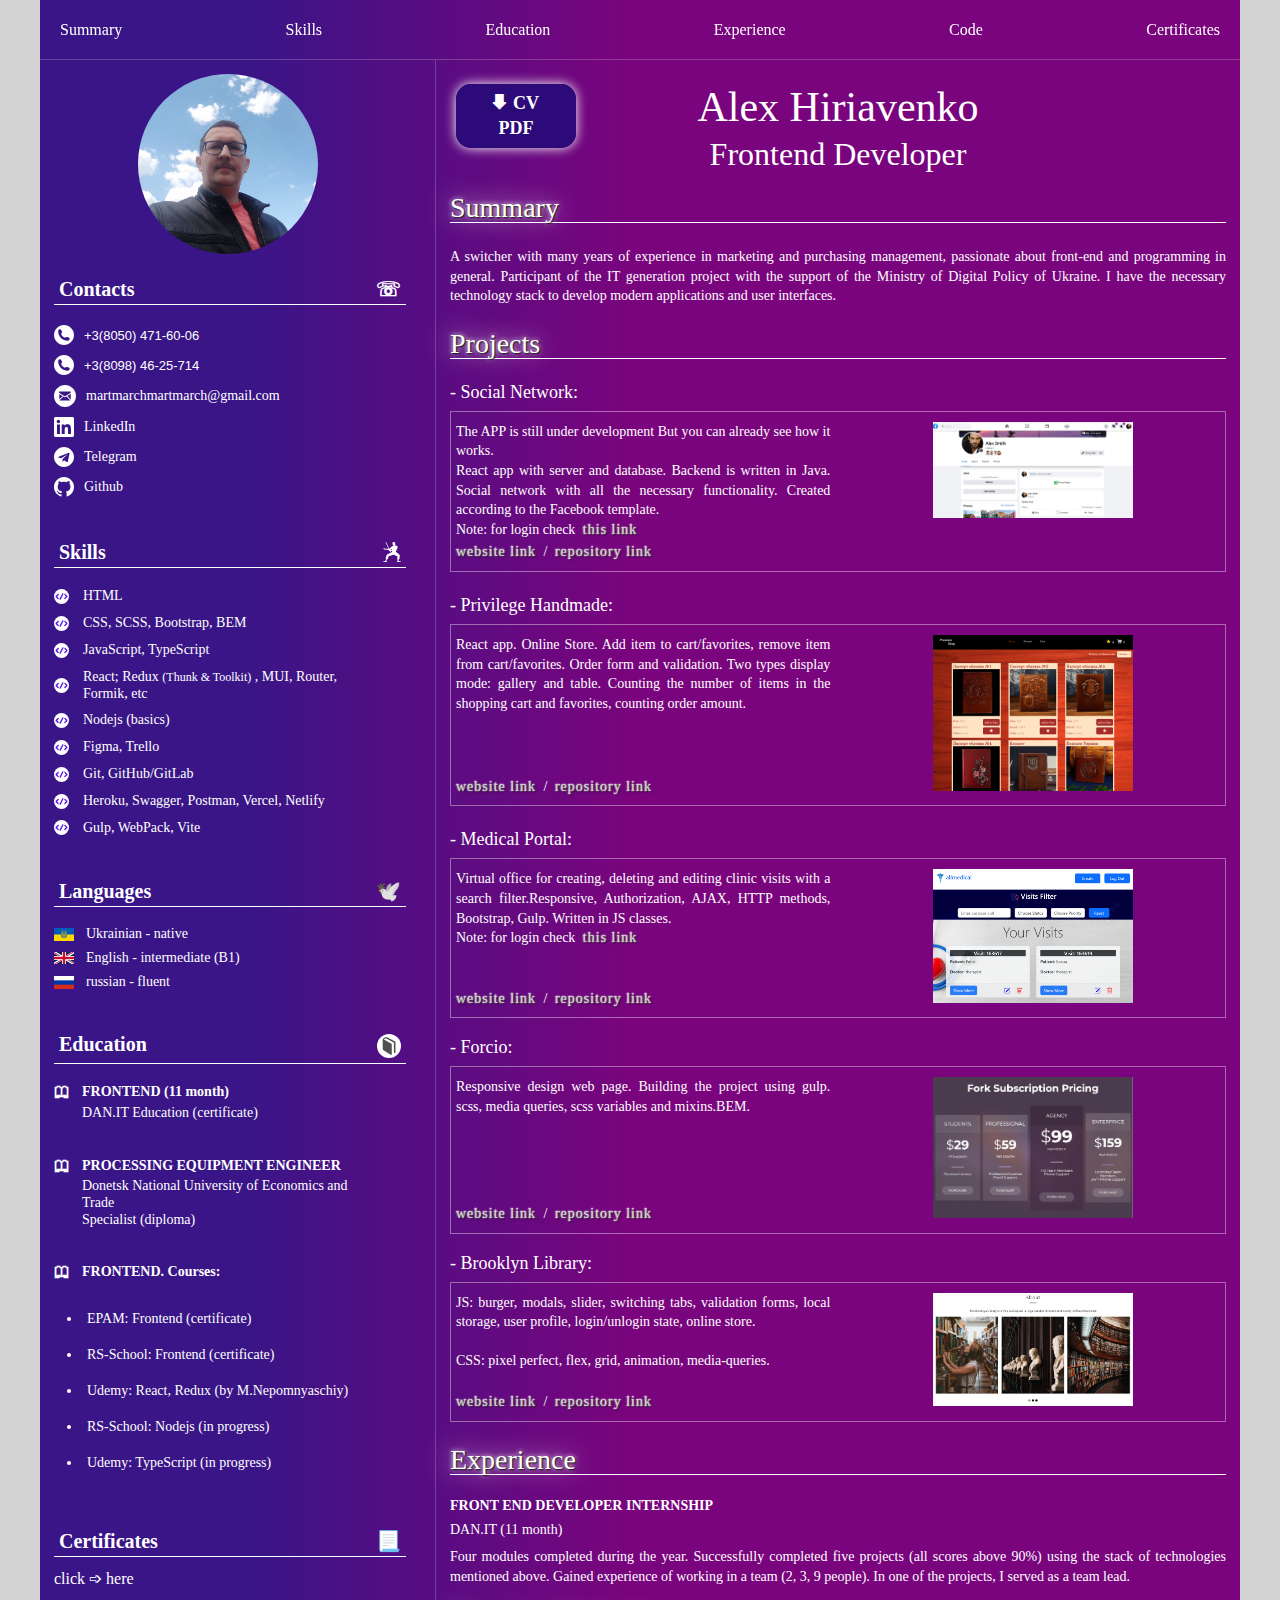
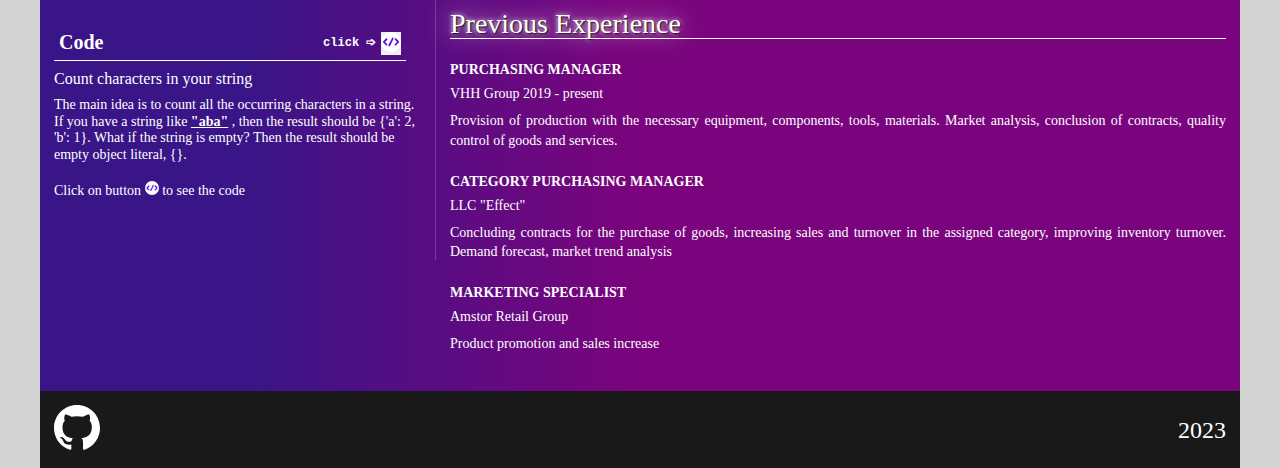
<file: index.html>
<!DOCTYPE html>
<html lang="en">

<head>
    <meta charset="UTF-8" />
    <meta name="viewport" content="width=device-width, initial-scale=1.0" />
    <title>Alex CV</title>
    <link rel="icon" href="./img/favicon-cv.png" type="image/png" sizes="32x32" />
    <link rel="stylesheet" href="./styles/reset.css" />
    <link rel="stylesheet" href="./styles/style.css" />
</head>

<body>
    <div class="container">
        <header>
            <div class="header__avatar">
                <img src="./img/user-photo.jpg" alt="person photo" width="54" height="54" class="avatar__img" />
            </div>
            <nav>
                <ul class="nav-list">
                    <li>
                        <a class="nav-link" href="#summary">Summary</a>
                    </li>

                    <li>
                        <a class="nav-link" href="#skills">Skills</a>
                    </li>

                    <li>
                        <a class="nav-link" href="#edu">Education</a>
                    </li>

                    <li>
                        <a class="nav-link" href="#exp">Experience</a>
                    </li>

                    <li>
                        <a class="nav-link" href="#code">Code</a>
                    </li>

                    <li>
                        <a class="nav-link cert" href="./pages/certificates.html">Certificates</a>
                    </li>
                </ul>
            </nav>
            <a id="pdfLink" class="load-pdf" href="./pdf/Alex_Frontend_CV.pdf" download target="_blank">
                <button><span class="arrow">&#129095;</span>PDF</button>
            </a>
            <button class="burger-btn">Menu</button>
        </header>

        <main>
            <h1 class="cv-title">Alex Hiriavenko</h1>

            <h2 id="summary" class="cv-subtitle">Frontend Developer</h2>

            <a class="load-pdf" href="./pdf/Alex_Frontend_CV.pdf" download>
                <button>
                    <span class="arrow">&#129095;</span>CV<br />
                    <span class="pdf">PDF</span>
                </button>
            </a>
            <section>
                <h3 class="section-title">Summary</h3>

                <p class="about-text">
                    A switcher with many years of experience in marketing
                    and purchasing management, passionate about front-end
                    and programming in general. Participant of the IT
                    generation project with the support of the Ministry of
                    Digital Policy of Ukraine. I have the necessary
                    technology stack to develop modern applications and user
                    interfaces.
                </p>
            </section>

            <section class="projects">
                <h3 class="section-title">Projects</h3>

                <ul>
                    <li class="projects__item">
                        <h4 class="projects__item-title">
                            - Social Network:
                        </h4>

                        <div class="projects__item-description">
                            <div class="projects__item-description-wrapper">
                                <p class="projects__item-description-text">
                                    The APP
                                    <span>is still under development </span>
                                    But you can already see how it works.<br />
                                    React app with server and database.
                                    Backend is written in Java. Social
                                    network with all the necessary
                                    functionality. Created according to the
                                    Facebook template.<br />
                                    Note: for login check
                                    <a target="_blank" class="projects__item-link"
                                        href="https://github.com/AlexHiriavenko/social-network/blob/develop/README.md">this
                                        link</a>
                                </p>

                                <div>
                                    <a class="projects__item-link" href="https://fs-social-network.netlify.app/"
                                        target="_blank">website link</a>

                                    /

                                    <a class="projects__item-link"
                                        href="https://github.com/AlexHiriavenko/social-network/tree/develop"
                                        target="_blank">repository link</a>
                                </div>
                            </div>

                            <div class="projects__img-wrapper">
                                <a class="projects__item-link projects__item-link--hover"
                                    href="https://fs-social-network.netlify.app/" target="_blank">
                                    <img src="./img/social-network.jpg" alt="preview" width="200" />
                                </a>
                            </div>
                        </div>
                    </li>
                    <li class="projects__item">
                        <h4 class="projects__item-title">
                            - Privilege Handmade:
                        </h4>

                        <div class="projects__item-description">
                            <div class="projects__item-description-wrapper">
                                <p class="projects__item-description-text">
                                    React app. Online Store. Add item to
                                    cart/favorites, remove item from
                                    cart/favorites. Order form and
                                    validation. Two types display mode:
                                    gallery and table. Counting the number
                                    of items in the shopping cart and
                                    favorites, counting order amount.
                                </p>

                                <div>
                                    <a class="projects__item-link" href="https://privilege-handmade.netlify.app/"
                                        target="_blank">website link</a>

                                    /

                                    <a class="projects__item-link"
                                        href="https://github.com/AlexHiriavenko/React-onlineStore-HandMade"
                                        target="_blank">repository link</a>
                                </div>
                            </div>

                            <div class="projects__img-wrapper">
                                <a class="projects__item-link projects__item-link--hover"
                                    href="https://privilege-handmade.netlify.app/" target="_blank">
                                    <img src="./img/hand-made.png" alt="preview" width="200" />
                                </a>
                            </div>
                        </div>
                    </li>

                    <li>
                        <h4 class="projects__item-title">
                            - Medical Portal:
                        </h4>

                        <div class="projects__item-description">
                            <div class="projects__item-description-wrapper">
                                <p class="projects__item-description-text">
                                    Virtual office for creating, deleting
                                    and editing clinic visits with a search
                                    filter.Responsive, Authorization, AJAX,
                                    HTTP methods, Bootstrap, Gulp. Written
                                    in JS classes.

                                    <br />
                                    Note: for login check

                                    <a target="_blank" class="projects__item-link"
                                        href="https://github.com/AlexHiriavenko/MedicalPortal-JS-Bstrap-Auth/blob/main/How.Run.Project.md">this
                                        link</a>
                                </p>

                                <div>
                                    <a class="projects__item-link" href="https://medical-portal.netlify.app/"
                                        target="_blank">website link</a>

                                    /

                                    <a class="projects__item-link"
                                        href="https://github.com/AlexHiriavenko/MedicalPortal-JS-Bstrap-Auth"
                                        target="_blank">repository link</a>
                                </div>
                            </div>

                            <div class="projects__img-wrapper">
                                <a class="projects__item-link projects__item-link--hover"
                                    href="https://medical-portal.netlify.app/" target="_blank">
                                    <img src="./img/medical.png" alt="preview" width="200" />
                                </a>
                            </div>
                        </div>
                    </li>

                    <li>
                        <h4 class="projects__item-title">- Forcio:</h4>

                        <div class="projects__item-description">
                            <div class="projects__item-description-wrapper">
                                <p class="projects__item-description-text">
                                    Responsive design web page. Building the
                                    project using gulp. scss, media queries,
                                    scss variables and mixins.BEM.
                                </p>

                                <div>
                                    <a class="projects__item-link"
                                        href="https://alexhiriavenko.github.io/Forkio-responsive-gulp/"
                                        target="_blank">website link</a>

                                    /

                                    <a class="projects__item-link"
                                        href="https://github.com/AlexHiriavenko/Forkio-responsive-gulp"
                                        target="_blank">repository link</a>
                                </div>
                            </div>

                            <div class="projects__img-wrapper">
                                <a class="projects__item-link projects__item-link--hover"
                                    href="https://alexhiriavenko.github.io/Forkio-responsive-gulp/" target="_blank">
                                    <img src="./img/forcio.jpg" alt="preview" width="200" />
                                </a>
                            </div>
                        </div>
                    </li>

                    <li>
                        <h4 class="projects__item-title">
                            - Brooklyn Library:
                        </h4>

                        <div class="projects__item-description">
                            <div class="projects__item-description-wrapper">
                                <p class="projects__item-description-text">
                                    JS: burger, modals, slider, switching
                                    tabs, validation forms, local storage,
                                    user profile, login/unlogin state,
                                    online store.
                                    <br />
                                    <br />
                                    CSS: pixel perfect, flex, grid,
                                    animation, media-queries.
                                </p>

                                <div>
                                    <a class="projects__item-link"
                                        href="https://rolling-scopes-school.github.io/alexhiriavenko-JSFEPRESCHOOL2023Q2/library/"
                                        target="_blank">website link</a>

                                    /

                                    <a class="projects__item-link"
                                        href="https://github.com/AlexHiriavenko/RSSchool/tree/main/projects/library"
                                        target="_blank">repository link</a>
                                </div>
                            </div>

                            <div class="projects__img-wrapper">
                                <a class="projects__item-link projects__item-link--hover"
                                    href="https://rolling-scopes-school.github.io/alexhiriavenko-JSFEPRESCHOOL2023Q2/library/"
                                    target="_blank">
                                    <img src="./img/library.jpg" alt="preview" width="200" />
                                </a>
                            </div>
                        </div>
                    </li>
                </ul>
            </section>

            <section class="experience" id="exp">
                <h3 class="section-title">Experience</h3>

                <ul class="exp__list">
                    <li class="exp__item">
                        <h4 class="exp__title-item">
                            FRONT END DEVELOPER INTERNSHIP
                        </h4>

                        <h5 class="exp__subtitle">DAN.IT (11 month)</h5>

                        <p class="exp__text">
                            Four modules completed during the year.
                            Successfully completed five projects (all scores
                            above 90%) using the stack of technologies
                            mentioned above. Gained experience of working in
                            a team (2, 3, 9 people). In one of the projects,
                            I served as a team lead.
                        </p>
                    </li>
                </ul>
            </section>

            <section class="experience">
                <h3 class="section-title">Previous Experience</h3>

                <ul class="exp__list">
                    <li class="exp__item">
                        <h4 class="exp__title-item">PURCHASING MANAGER</h4>

                        <h5 class="exp__subtitle">
                            VHH Group 2019 - present
                        </h5>

                        <p class="exp__text">
                            Provision of production with the necessary
                            equipment, components, tools, materials. Market
                            analysis, conclusion of contracts, quality
                            control of goods and services.
                        </p>
                    </li>

                    <li class="exp__item">
                        <h4 class="exp__title-item">
                            CATEGORY PURCHASING MANAGER
                        </h4>

                        <h5 class="exp__subtitle">LLC "Effect"</h5>

                        <p class="exp__text">
                            Сoncluding contracts for the purchase of goods,
                            increasing sales and turnover in the assigned
                            category, improving inventory turnover. Demand
                            forecast, market trend analysis
                        </p>
                    </li>

                    <li class="exp__item">
                        <h4 class="exp__title-item">
                            MARKETING SPECIALIST
                        </h4>

                        <h5 class="exp__subtitle">Amstor Retail Group</h5>

                        <p class="exp__text">
                            Product promotion and sales increase
                        </p>
                    </li>
                </ul>
            </section>
        </main>

        <aside>
            <div class="avatar">
                <img src="./img/user-photo.jpg" alt="person photo" width="180" height="180" class="avatar__img" />

                <p class="avatar__message" id="contacts">
                    <span class="avatar__name">I'm Alex.</span>

                    <span class="avatar__greetings">Hello!</span>
                </p>
            </div>

            <section class="contacts">
                <h3 class="section-title">
                    <span>Contacts</span>

                    <span>&#9743;</span>
                </h3>

                <ul class="contacts__list sidebar__list">
                    <li>
                        <a href="tel:+380504716006" class="contacts__link">
                            <img src="./img/icons/phone.svg" alt="phone icon" width="20" />

                            <span>+3(8050) 471-60-06</span>
                        </a>
                    </li>

                    <li>
                        <a href="tel:+380984625714" class="contacts__link">
                            <img src="./img/icons/phone.svg" alt="phone icon" width="20" />

                            <span>+3(8098) 46-25-714</span>
                        </a>
                    </li>

                    <li>
                        <a href="mailto:martmarchmartmarch@gmail.com" class="contacts__link">
                            <img src="./img/icons/email.svg" alt="mail icon" width="22" />

                            <span>
                                martmarchmartmarch@<span>gmail.com</span>
                            </span>
                        </a>
                    </li>

                    <li>
                        <a href="https://www.linkedin.com/in/oleksii-hiriavenko/" class="contacts__link"
                            target="_blank">
                            <img src="./img/icons/linkedin.svg" alt="linkedin icon" width="20" />

                            <span>LinkedIn</span>
                        </a>
                    </li>

                    <li>
                        <a href="https://t.me/AlexHiriavenko" class="contacts__link" target="_blank">
                            <img src="./img/icons/telegram.svg" alt="linkedin icon" width="20" />

                            <span>Telegram</span>
                        </a>
                    </li>
                    <li>
                        <a href="https://github.com/AlexHiriavenko" class="contacts__link" target="_blank">
                            <img src="./img/icons/github.svg" alt="linkedin icon" width="20" />

                            <span>Github</span>
                        </a>
                    </li>
                </ul>
            </section>

            <section class="skills sidebar-section" id="skills">
                <h3 class="section-title">
                    <span>Skills</span>

                    <img src="./img/icons/Ninja.svg" alt="Ninja" width="18" />
                </h3>

                <ul class="skills__list sidebar__list">
                    <li class="skills__item">
                        <img src="./img//icons/code.svg" alt="code icon" width="15" />

                        <span>HTML</span>
                    </li>

                    <li class="skills__item">
                        <img src="./img//icons/code.svg" alt="code icon" width="15" />

                        <span>CSS, SCSS, Bootstrap, BEM</span>
                    </li>

                    <li class="skills__item">
                        <img src="./img//icons/code.svg" alt="code icon" width="15" />

                        <span>JavaScript, TypeScript</span>
                    </li>

                    <li class="skills__item">
                        <img src="./img//icons/code.svg" alt="code icon" width="15" />

                        <span>
                            React; Redux

                            <span class="skills__item-brackets">(Thunk & Toolkit)</span>

                            , MUI, Router, Formik, etc
                        </span>
                    </li>

                    <li class="skills__item">
                        <img src="./img//icons/code.svg" alt="code icon" width="15" />

                        <span>Nodejs (basics)</span>
                    </li>

                    <li class="skills__item">
                        <img src="./img//icons/code.svg" alt="code icon" width="15" />

                        <span>Figma, Trello</span>
                    </li>

                    <li class="skills__item">
                        <img src="./img//icons/code.svg" alt="code icon" width="15" />

                        <span>Git, GitHub/GitLab</span>
                    </li>

                    <li class="skills__item">
                        <img src="./img//icons/code.svg" alt="code icon" width="15" />

                        <span>Heroku, Swagger, Postman, Vercel, Netlify</span>
                    </li>

                    <li class="skills__item">
                        <img src="./img//icons/code.svg" alt="code icon" width="15" />

                        <span>Gulp, WebPack, Vite</span>
                    </li>
                </ul>
            </section>

            <section id="lang">
                <h3 class="section-title">
                    <span>Languages</span>

                    <span>🕊️</span>
                </h3>

                <ul class="sidebar__list lang-list">
                    <li class="lang-item">
                        <img src="./img/icons/Flag_of_Ukraine_3.svg" alt="ua flag" width="20" />

                        <span>Ukrainian - native</span>
                    </li>

                    <li class="lang-item">
                        <img src="./img/icons/Flag_of_the_United_Kingdom_(3-5).svg" alt="uk flag" width="20" />

                        <span>English - intermediate (B1)</span>
                    </li>

                    <li class="lang-item">
                        <img src="./img/icons/Flag_of_Russia.svg" alt="rus flag" width="20" />

                        <span>russian - fluent</span>
                    </li>
                </ul>
            </section>

            <section class="edu" id="edu">
                <h3 class="section-title">
                    <span>Education</span>

                    <img src="./img/icons/courses.svg" alt="book" width="24" />
                </h3>

                <ul class="sidebar__list edu__list">
                    <li class="edu__item">
                        <h4 class="edu__title-item">FRONTEND (11 month)</h4>

                        <p class="edu__text">DAN.IT Education (certificate)</p>
                    </li>

                    <li class="edu__item">
                        <h4 class="edu__title-item">
                            PROCESSING EQUIPMENT ENGINEER
                        </h4>

                        <p class="edu__text">
                            Donetsk National University of Economics and
                            Trade<br>
                            Specialist (diploma)
                        </p>
                    </li>

                    <li class="edu__item">
                        <h4 class="edu__title-item">
                            FRONTEND. Courses:
                        </h4>

                        <ul class="sidebar__list edu__sublist">

                            <li class="edu__sub-item">
                                EPAM: Frontend (certificate)
                            </li>

                            <li class="edu__sub-item">
                                RS-School: Frontend (certificate)
                            </li>

                            <li class="edu__sub-item">
                                Udemy: React, Redux (by M.Nepomnyaschiy)
                            </li>

                            <li class="edu__sub-item">
                                RS-School: Nodejs (in progress)
                            </li>

                            <li class="edu__sub-item">
                                Udemy: TypeScript (in progress)
                            </li>
                        </ul>
                    </li>
                </ul>
            </section>

            <section>
                <h3 class="section-title">
                    <span>Сertificates</span>

                    <span>📃</span>
                </h3>

                <a class="cert__link" href="./pages/certificates.html">click &#10153; here</a>
            </section>

            <section class="code">
                <h3 class="section-title sidebar-sert">
                    <span>Code</span>

                    <span class="code__btn-wrap">
                        <span class="code__click">click &#10153;</span>

                        <button class="code__btn">
                            <img src="./img/icons/code.svg" alt="code" width="20" />
                        </button>
                    </span>
                </h3>

                <h4 class="code__title">Count characters in your string</h4>

                <p class="code__text">
                    The main idea is to count all the occurring characters
                    in a string. If you have a string like

                    <span>"aba"</span>

                    , then the result should be {'a': 2, 'b': 1}. What if
                    the string is empty? Then the result should be empty
                    object literal, {}.

                    <br />
                    <br />
                    Click on button

                    <img src="./img/icons/code.svg" alt="code icon" width="14" />

                    to see the code
                </p>

                <div class="code_wrap" id="code">
                    <code>
                            <span class="code__span">
                                function count(string) {

                                <br />
                                &nbsp;&nbsp;return string.split("").reduce((obj,
                                prop) =&gt;{

                                <br />
                                &nbsp;&nbsp;&nbsp;&nbsp;obj[prop] = (obj[prop]
                                || 0) + 1;

                                <br />
                                &nbsp;&nbsp;&nbsp;&nbsp;return obj;

                                <br />
                                &nbsp;&nbsp;},{})

                                <br />
                                }
                            </span>
                        </code>

                    <div class="close">✖</div>
                </div>
            </section>
        </aside>
        <footer>
            <ul class="footer__list">
                <li>
                    <a href="https://github.com/AlexHiriavenko" target="_blank"><img src="./img/icons/github.svg"
                            alt="logo github" width="46" /></a>
                </li>
                <li><time datetime="2023">2023</time></li>
                <!-- <li>
                        <a href="https://rs.school/js/" target="_blank"
                            ><img
                                src="./img/icons/rsschool.svg"
                                alt="logo rsschool"
                                width="100"
                        /></a>
                    </li> -->
            </ul>
        </footer>
    </div>

    <script src="./js/index.js"></script>
</body>

</html>
</file>
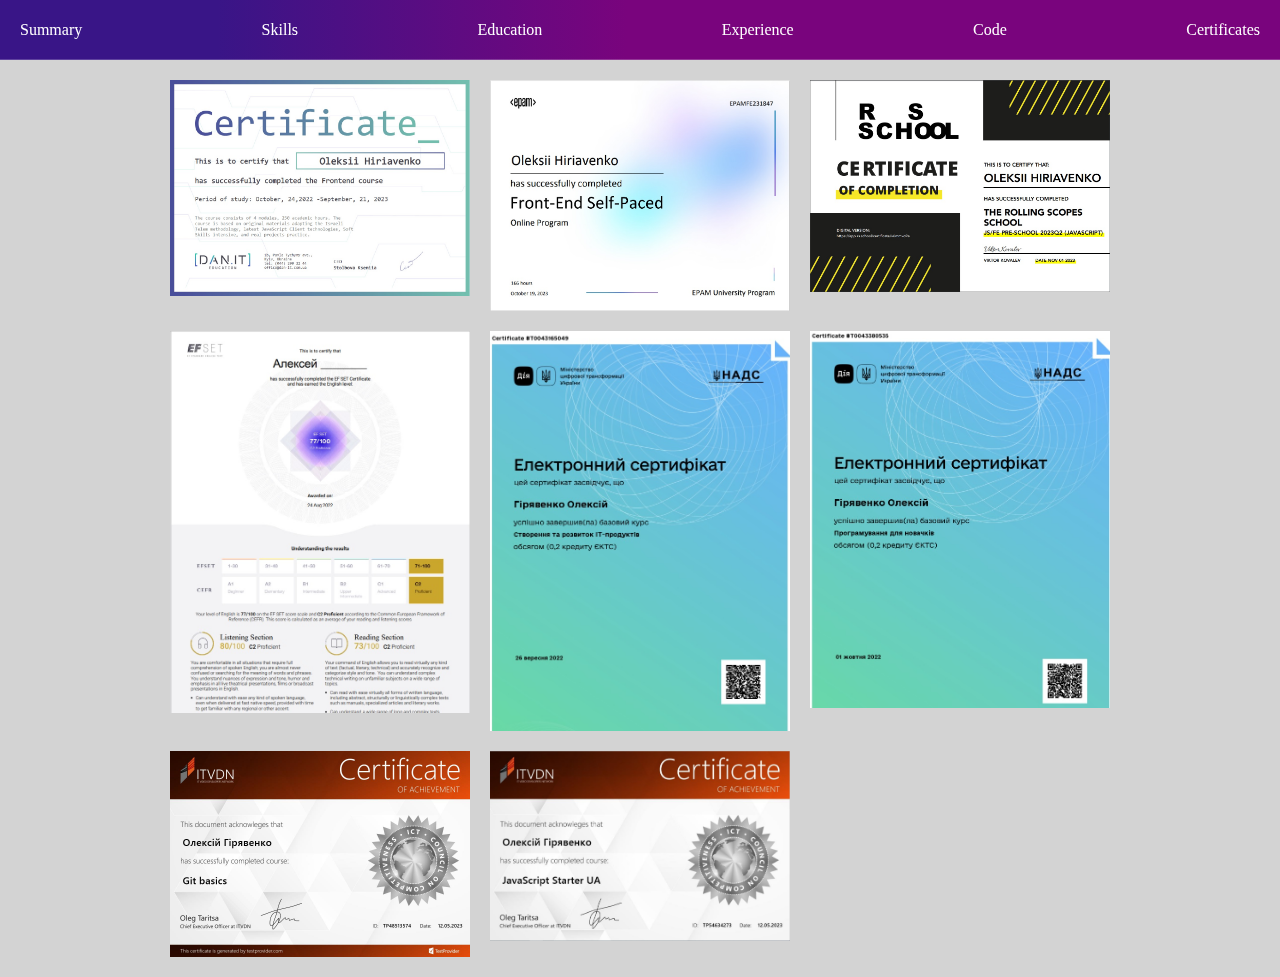
<file: pages/certificates.html>
<!DOCTYPE html>
<html lang="en">

<head>
    <meta charset="UTF-8" />
    <meta name="viewport" content="width=device-width, initial-scale=1.0" />
    <title>Certificates</title>
    <link rel="icon" href="../img/favicon-cv.png" type="image/png" sizes="32x32" />
    <link rel="stylesheet" href="../styles/reset.css" />
    <link rel="stylesheet" href="../styles/style.css" />
    <link rel="stylesheet" href="./styles-cert.css" />
</head>

<body>
    <div>
        <header>
            <div></div>
            <nav>
                <ul class="nav-list">
                    <li>
                        <a class="nav-link" href="../index.html#summary">Summary</a>
                    </li>

                    <li>
                        <a class="nav-link" href="../index.html#skills">Skills</a>
                    </li>

                    <li>
                        <a class="nav-link" href="../index.html#edu">Education</a>
                    </li>

                    <li>
                        <a class="nav-link" href="../index.html#exp">Experience</a>
                    </li>

                    <li>
                        <a class="nav-link" href="../index.html#code">Code</a>
                    </li>

                    <li>
                        <a class="nav-link" href="#">Certificates</a>
                    </li>
                </ul>
            </nav>
            <button class="burger-btn">Menu</button>
        </header>
        <div class="cert-gallery">
            <img class="img-cert" src="../img/cert/DanIT.jpg" alt="cert" width="300" />
            <img class="img-cert" src="../img/cert/epam-frontend.jpg" alt="cert" width="300" />
            <img class="img-cert" src="../img/cert/RSS-frontend.jpg" alt="cert" width="300" />
            <img class="img-cert" src="../img/cert/eng.jpg" alt="cert" width="300" />
            <img class="img-cert" src="../img/cert/it-porducts.jpg" alt="cert" width="300" />
            <img class="img-cert" src="../img/cert/programming-basics.jpg" alt="cert" width="300" />
            <img class="img-cert" src="../img/cert/git.jpg" alt="cert" width="300" />
            <img class="img-cert" src="../img/cert/js-starter.jpg" alt="cert" width="300" />
        </div>
    </div>
    <div class="modal">
        <button class="btn-close-modal">✕</button>
        <img class="modal-cert" src="../img/cert/DanIT.jpg" alt="cert" />
    </div>
    <script src="./index.js"></script>
</body>

</html>
</file>
<file: styles/style.css>
@import url("./general-styles.css");
@import url("./header.css");
@import url("./main.css");
@import url("./sidebar.css");
@import url("./footer.css");
@import url("./mediaQ.css");
</file>
<file: pages/styles-cert.css>
.cert-gallery {
    margin: 0 auto;
    max-width: max-content;
    padding: 20px;
    width: 100%;
    min-height: 90vh;
    display: grid;
    grid-template-columns: repeat(3, 1fr);
    justify-content: center;
    align-content: center;
    gap: 20px;
}

@media (max-width: 960px) {
    .cert-gallery {
        grid-template-columns: repeat(2, 1fr);
    }
}

@media (max-width: 699px) {
    .cert-gallery {
        grid-template-columns: 1fr;
    }
}
</file>
